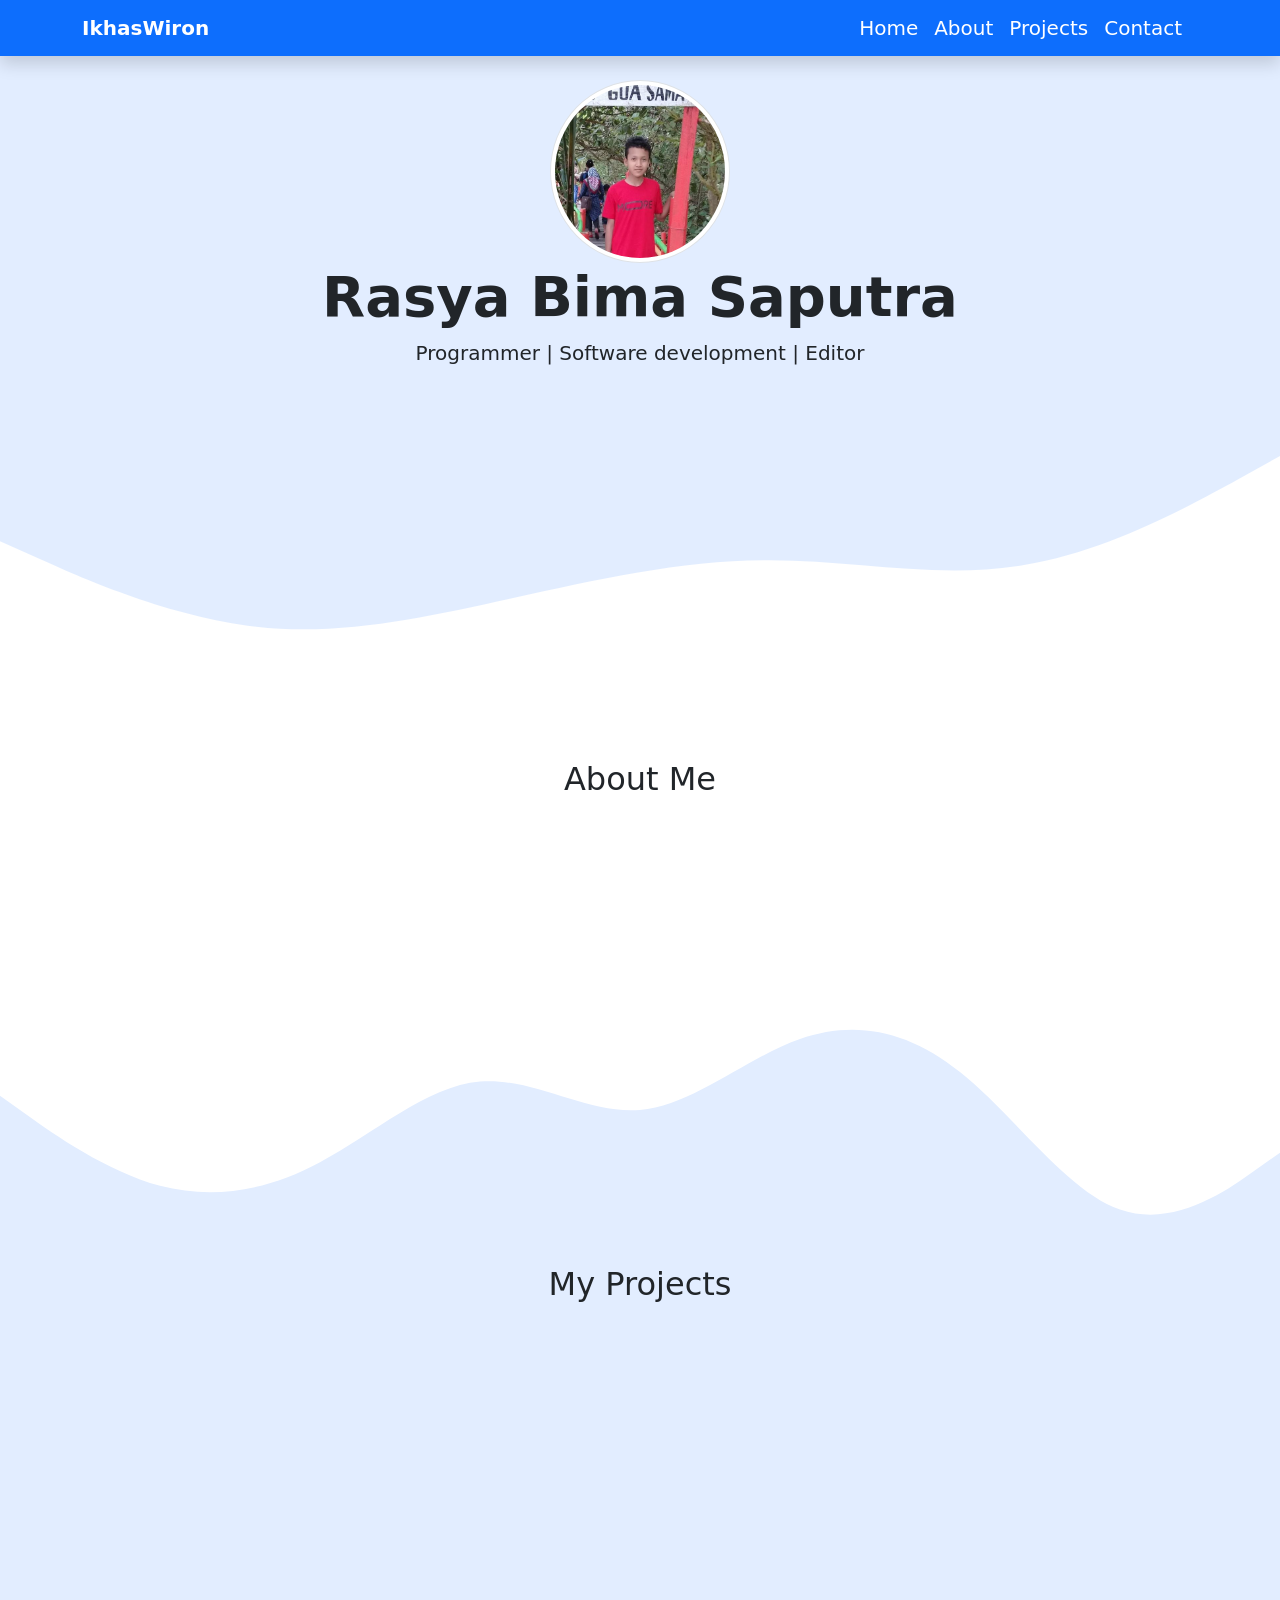
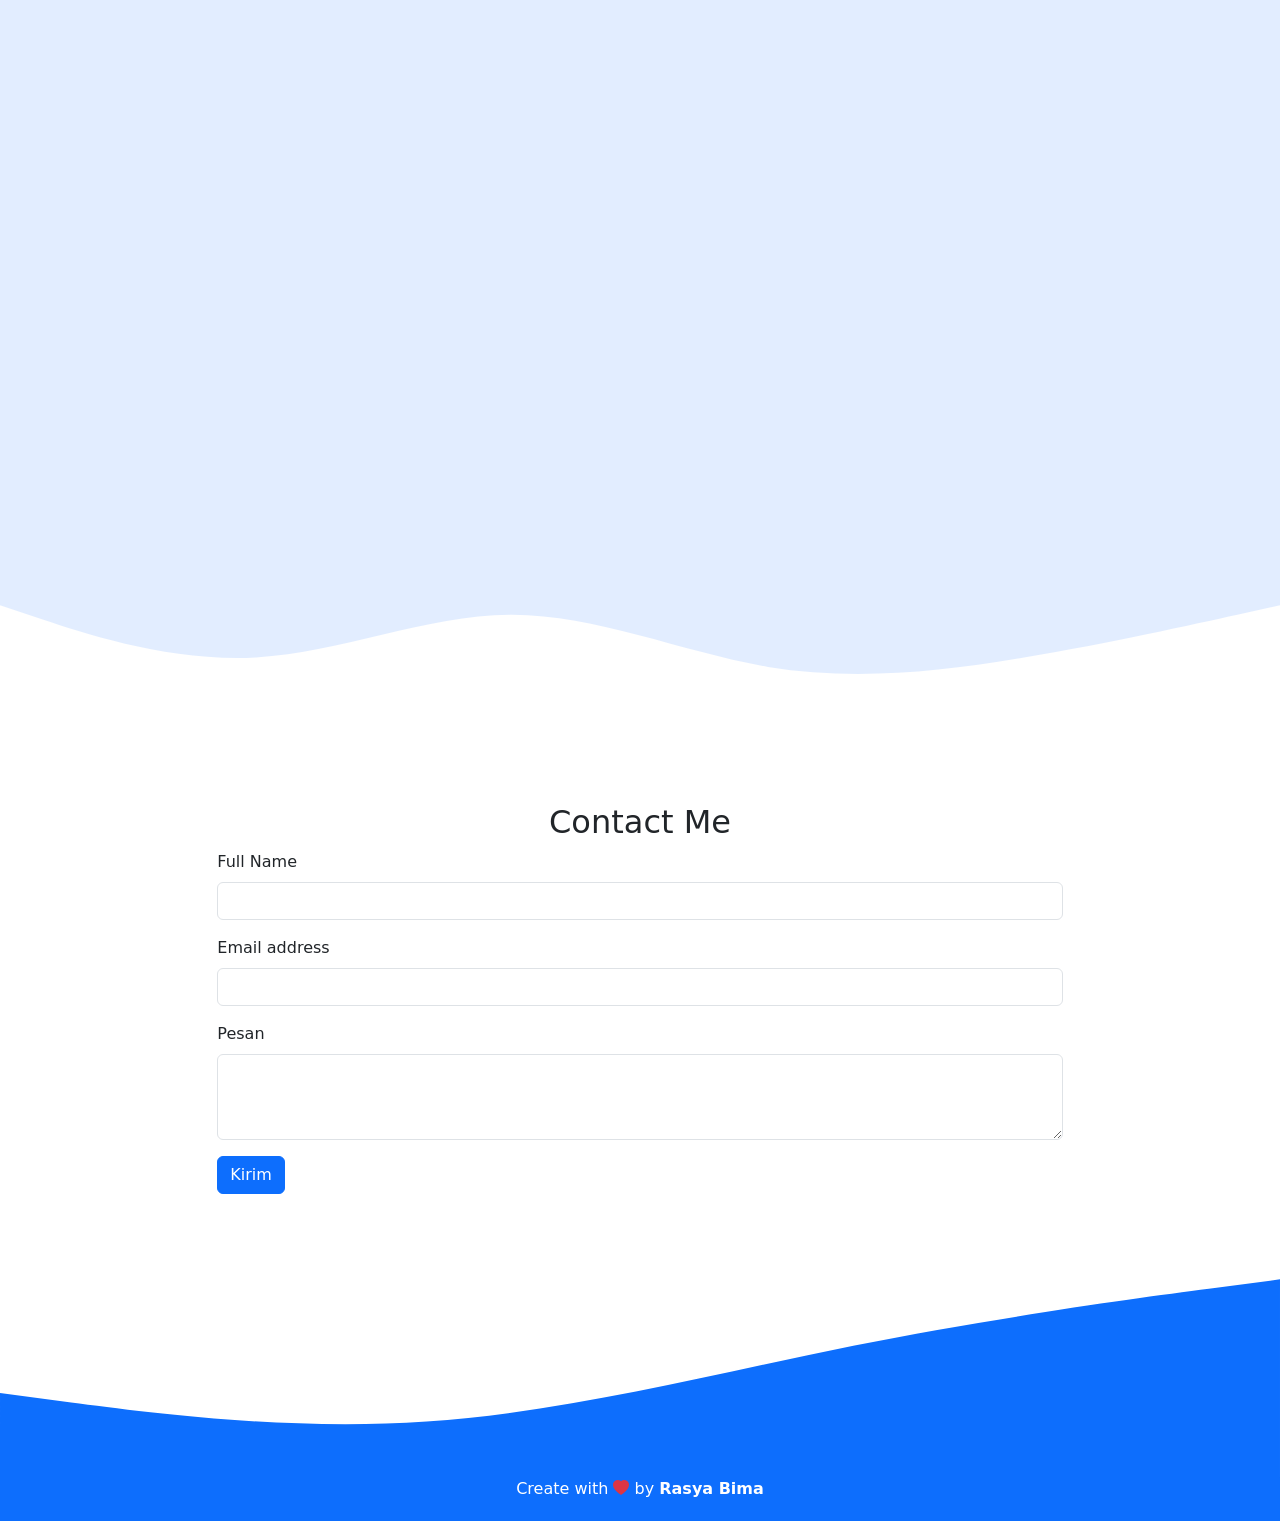
<file: index.html>
<!DOCTYPE html>
<html lang="en">
  <head>
    <meta charset="utf-8" />
    <meta name="viewport" content="width=device-width, initial-scale=1" />
    <title>My Portfolio | Rasya Bima</title>
    <link
      href="https://cdn.jsdelivr.net/npm/bootstrap@5.3.7/dist/css/bootstrap.min.css"
      rel="stylesheet"
      integrity="sha384-LN+7fdVzj6u52u30Kp6M/trliBMCMKTyK833zpbD+pXdCLuTusPj697FH4R/5mcr"
      crossorigin="anonymous"
    />

     <link rel="stylesheet" href="https://unpkg.com/aos@next/dist/aos.css" />

    <link rel="stylesheet" href="port.css" />

    <link
      rel="stylesheet"
      href="https://cdn.jsdelivr.net/npm/bootstrap-icons@1.13.1/font/bootstrap-icons.min.css"
    />
  </head>
  <body>
    <!-- navbar -->
    <nav
      class="navbar navbar-expand-lg bg-primary navbar-dark shadow fixed-top"
    >
      <div class="container">
        <a class="navbar-brand nav fw-bolder" href="#">IkhasWiron</a>
        <button
          class="navbar-toggler"
          type="button"
          data-bs-toggle="collapse"
          data-bs-target="#navbarNav"
          aria-controls="navbarNav"
          aria-expanded="false"
          aria-label="Toggle navigation"
        >
          <span class="navbar-toggler-icon"></span>
        </button>
        <div class="collapse navbar-collapse" id="navbarNav">
          <ul class="navbar-nav ms-auto">
            <!-- ms(margin startleft) -->
            <li class="nav-item">
              <a class="navbar-brand nav fw-light" aria-current="page" href="#"
                >Home</a
              >
            </li>
            <li class="nav-item">
              <a class="navbar-brand nav fw-light" href="#about">About</a>
            </li>
            <li class="nav-item">
              <a class="navbar-brand nav fw-light" href="#projek">Projects</a>
            </li>
            <li class="nav-item">
              <a class="navbar-brand nav fw-light" href="#contact">Contact</a>
            </li>
          </ul>
        </div>
      </div>
    </nav>

    <!-- navbar end -->

    <!-- jumbotron -->
    <section class="jumbotron text-center">
      <img
        src="img/12years old.jpg"
        alt="Rasya Bima Saputra"
        width="180"
        class="rounded-circle img-thumbnail" 
      />
      <!-- rounded-circle- membuat gambar menjadi bulat dan img-thumbnail membuat memiliki bingkai -->
      <h1 class="display-4 fw-semibold">Rasya Bima Saputra</h1>
      <p class="lead">Programmer | Software development | Editor</p>
      <br><br><br>
      <svg xmlns="http://www.w3.org/2000/svg" viewBox="0 0 1440 320">
        <path
          fill="#fff"
          fill-opacity="1"
          d="M0,96L48,117.3C96,139,192,181,288,192C384,203,480,181,576,160C672,139,768,117,864,117.3C960,117,1056,139,1152,122.7C1248,107,1344,53,1392,26.7L1440,0L1440,320L1392,320C1344,320,1248,320,1152,320C1056,320,960,320,864,320C768,320,672,320,576,320C480,320,384,320,288,320C192,320,96,320,48,320L0,320Z"
        ></path>
      </svg>
    </section>
    <!-- jumbotron end -->

    <!-- about  -->
    <section class="about height-200" id="about">
     
      <div class="container">
        <div class="row text-center mb-3">
          <div class="col">
            <h2  id="about">About Me</h2>
          </div>
        </div>
        <div class="row justify-content-center fs-8 text-center">
          <!-- fs - font-size -->
          <div class="col-md-6" data-aos="fade-up-right" data-aos-delay="500"  data-aos-duration="1000">
            <p>
              Lorem ipsum dolor sit amet consectetur adipisicing elit. Adipisci
              nihil reiciendis nostrum, voluptas iste aliquam error obcaecati
              fugiat sequi temporibus?
            </p>
          </div>
          <div class="col-md-6" data-aos="fade-up-left"  data-aos-delay="250"  data-aos-duration="1000" data-aos-once="false">
            <p>
              Lorem ipsum dolor sit amet consectetur, adipisicing elit.
              Temporibus et enim eum explicabo eius laborum repudiandae, quaerat
              delectus iure consequuntur at omnis asperiores. Fugit, minus
              illum.
            </p>
          </div>
        </div>
      </div>
      <br><br>
      
      <svg class="" xmlns="http://www.w3.org/2000/svg" viewBox="0 0 1440 320">
        <path
          fill="#e2edff"
          fill-opacity="1"
          d="M0,128L30,149.3C60,171,120,213,180,229.3C240,245,300,235,360,202.7C420,171,480,117,540,112C600,107,660,149,720,144C780,139,840,85,900,64C960,43,1020,53,1080,101.3C1140,149,1200,235,1260,256C1320,277,1380,235,1410,213.3L1440,192L1440,320L1410,320C1380,320,1320,320,1260,320C1200,320,1140,320,1080,320C1020,320,960,320,900,320C840,320,780,320,720,320C660,320,600,320,540,320C480,320,420,320,360,320C300,320,240,320,180,320C120,320,60,320,30,320L0,320Z"
        ></path>
      </svg>
    </section>
    <!-- about end -->

    <!-- project -->
    <section id="projek">
      <div class="container-md">
        <div class="row text-center mb-3">
          <div class="col">
            <h2>My Projects</h2>
          </div>
        </div>

        <div class="row d-flex justify-content-center text-center" >
          <div class="col-md-4 d-flex justify-content-center mb-3">
            <div class="card"  style="width: 18rem; height: auto" data-aos="flip-left" data-aos-delay="200">
              <img src="img/3.jpg" class="card-img" height="250" alt="..." />
              <div class="card-body">
                <p class="card-text">
                  Some quick example text to build on the card title and make up
                  the bulk of the card’s content.
                </p>
              </div>
            </div>
          </div>

          <div class="col-md-4 d-flex justify-content-center mb-3">
            <div class="card" style="width: 18rem; height: auto" data-aos="flip-right" data-aos-delay="250">
              <img src="img/1.jpg" class="card-img" height="250" alt="..." />
              <div class="card-body">
                <p class="card-text">
                  Some quick example text to build on the card title and make up
                  the bulk of the card’s content.
                </p>
              </div>
            </div>
          </div>

          <div class="col-md-4 d-flex justify-content-center mb-3">
            <div class="card" style="width: 18rem; height: auto" data-aos="flip-left" data-aos-delay="300">
              <img src="img/1.jpg" class="card-img" height="250" alt="..." />
              <div class="card-body">
                <p class="card-text">
                  Some quick example text to build on the card title and make up
                  the bulk of the card’s content.
                </p>
              </div>
            </div>
          </div>

          <div class="col-md-4 d-flex justify-content-center mb-3">
            <div class="card" style="width: 18rem; height: auto" data-aos="flip-up" data-aos-delay="350">
              <img src="img/5.jpg" class="card-img" height="250" alt="..." />
              <div class="card-body">
                <p class="card-text">
                  Some quick example text to build on the card title and make up
                  the bulk of the card’s content.
                </p>
              </div>
            </div>
          </div>

          <div class="col-md-4 d-flex justify-content-center mb-3">
            <div class="card" style="width: 18rem; height: auto"  data-aos="flip-down" data-aos-delay="400">
              <img src="img/4.jpg" class="card-img" height="250" alt="..." />
              <div class="card-body">
                <p class="card-text">
                  Some quick example text to build on the card title and make up
                  the bulk of the card’s content.
                </p>
              </div>
            </div>
          </div>
        </div>
      </div>
      <svg xmlns="http://www.w3.org/2000/svg" viewBox="0 0 1440 320">
        <path
          fill="#fff"
          fill-opacity="1"
          d="M0,96L48,112C96,128,192,160,288,154.7C384,149,480,107,576,106.7C672,107,768,149,864,165.3C960,181,1056,171,1152,154.7C1248,139,1344,117,1392,106.7L1440,96L1440,320L1392,320C1344,320,1248,320,1152,320C1056,320,960,320,864,320C768,320,672,320,576,320C480,320,384,320,288,320C192,320,96,320,48,320L0,320Z"
        ></path>
      </svg>
    </section>

    <!-- project end -->

    <!-- contact -->

    <section class="contact" id="contact">
      <div class="contaier">
        <div class="row text-center">
          <div class="col">
            <h2>Contact Me</h2>
          </div>
        </div>
        <div class="row justify-content-center">
          <div class="col-md-8">
            <div class="alert alert-success alert-dismissible fade show d-none my-alert" role="alert">
  <strong>Terimakasih!</strong> Pesan anda sudah kami terima
  <button type="button" class="btn-close" data-bs-dismiss="alert" aria-label="Close"></button>
</div>
            <form name="rbs-contact-form">
              <div class="mb-3">
                <label for="name" class="form-label">Full Name</label>
                <input
                  type="name"
                  class="form-control"
                  id="exampleInputEmail1"
                  aria-describedby="emailHelp"
                  name="nama"
                />
              </div>

              <div class="mb-3">
                <label for="exampleInputEmail1" class="form-label"
                  >Email address</label
                >
                <input
                  type="email"
                  class="form-control"
                  id="exampleInputEmail1"
                  aria-describedby="emailHelp"
                  name="email"
                />
              </div>

              <div class="mb-3">
                <label for="pesan" class="form-label">Pesan</label>
                <textarea
                  class="form-control"
                  id="exampleFormControlTextarea1"
                  rows="3"
                  name="pesan"
                ></textarea>
              </div>
              <button type="submit" class="btn btn-primary btn-kirim " >Kirim</button>

              <button class="btn btn-primary btn-loading d-none my-alert" type="button" disabled>
                <span
                  class="spinner-border spinner-border-sm"
                  aria-hidden="true"
                ></span>
                <span role="status">Loading...</span>
              </button>
            </form>
          </div>
        </div>
      </div>
      <svg xmlns="http://www.w3.org/2000/svg" viewBox="0 0 1440 320">
        <path
          fill="#0d6efd"
          fill-opacity="1"
          d="M0,224L80,234.7C160,245,320,267,480,256C640,245,800,203,960,170.7C1120,139,1280,117,1360,106.7L1440,96L1440,320L1360,320C1280,320,1120,320,960,320C800,320,640,320,480,320C320,320,160,320,80,320L0,320Z"
        ></path>
      </svg>
    </section>
    <!-- contact end-->

    <!-- footer -->
    <footer
      class="bg-primary text-white text-center pb-1 justify-content-center"
      id="contact"
    >
      <p>
        Create with <i class="bi bi-heart-fill text-danger"></i> by
        <a href="#" class="fw-bold text-white text-decoration-none"
          >Rasya Bima</a
        >
      </p>
    </footer>
    <!-- footer end -->

    <script
      src="https://cdn.jsdelivr.net/npm/bootstrap@5.3.7/dist/js/bootstrap.bundle.min.js"
      integrity="sha384-ndDqU0Gzau9qJ1lfW4pNLlhNTkCfHzAVBReH9diLvGRem5+R9g2FzA8ZGN954O5Q"
      crossorigin="anonymous"
    ></script>

    <script>
      const scriptURL =
        "https://script.google.com/macros/s/AKfycbznmgR30E68z4jUDHGGW85Sp-dE0OzpGkA8oR3y0rC6tToLHxYJuCTLK79a7-X0htcyHw/exec";
      const form = document.forms["rbs-contact-form"];
      const btnKirim = document.querySelector('.btn-kirim');
      const btnLoading = document.querySelector('.btn-loading');
      const myAlert = document.querySelector('.my-alert');

      form.addEventListener("submit", (e) => {
        e.preventDefault();
        // ketika tombol submit di klik
        // selama belum success tampilkan tombol loading dan tombol kirim hilang
        btnLoading.classList.toggle('d-none');
        btnKirim.classList.toggle('d-none');

        fetch(scriptURL, { method: "POST", body: new FormData(form) })
          .then((response) => {
            // tampilkan tombol kirim
             btnLoading.classList.toggle('d-none');
        btnKirim.classList.toggle('d-none');
            // tampilkan alert
            myAlert.classList.toggle('d-none');
            // reset
            form.reset();
            console.log("Success!", response)
          })
          .catch((error) => console.error("Error!", error.message));
      });
    </script>

      <script src="https://unpkg.com/aos@next/dist/aos.js"></script>
  <script>
    AOS.init();
  </script>

  </body>
</html>
</file>
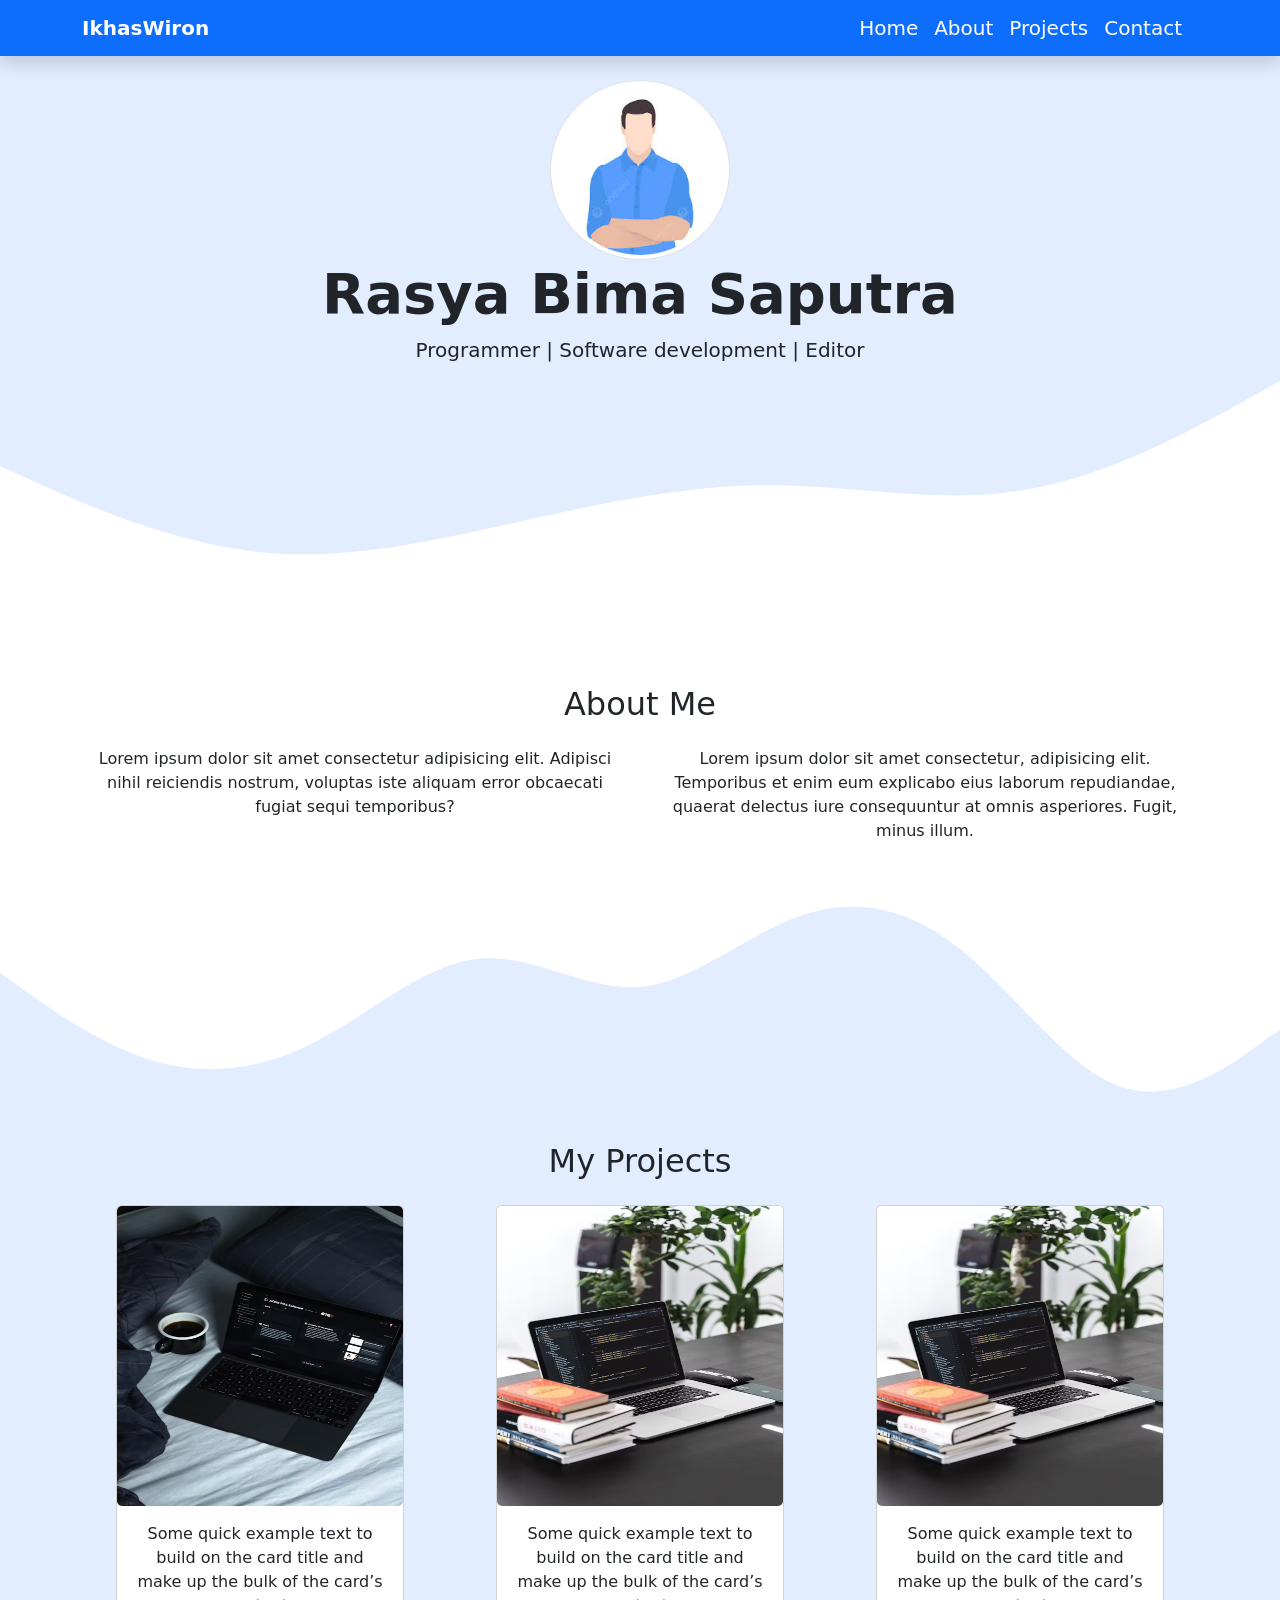
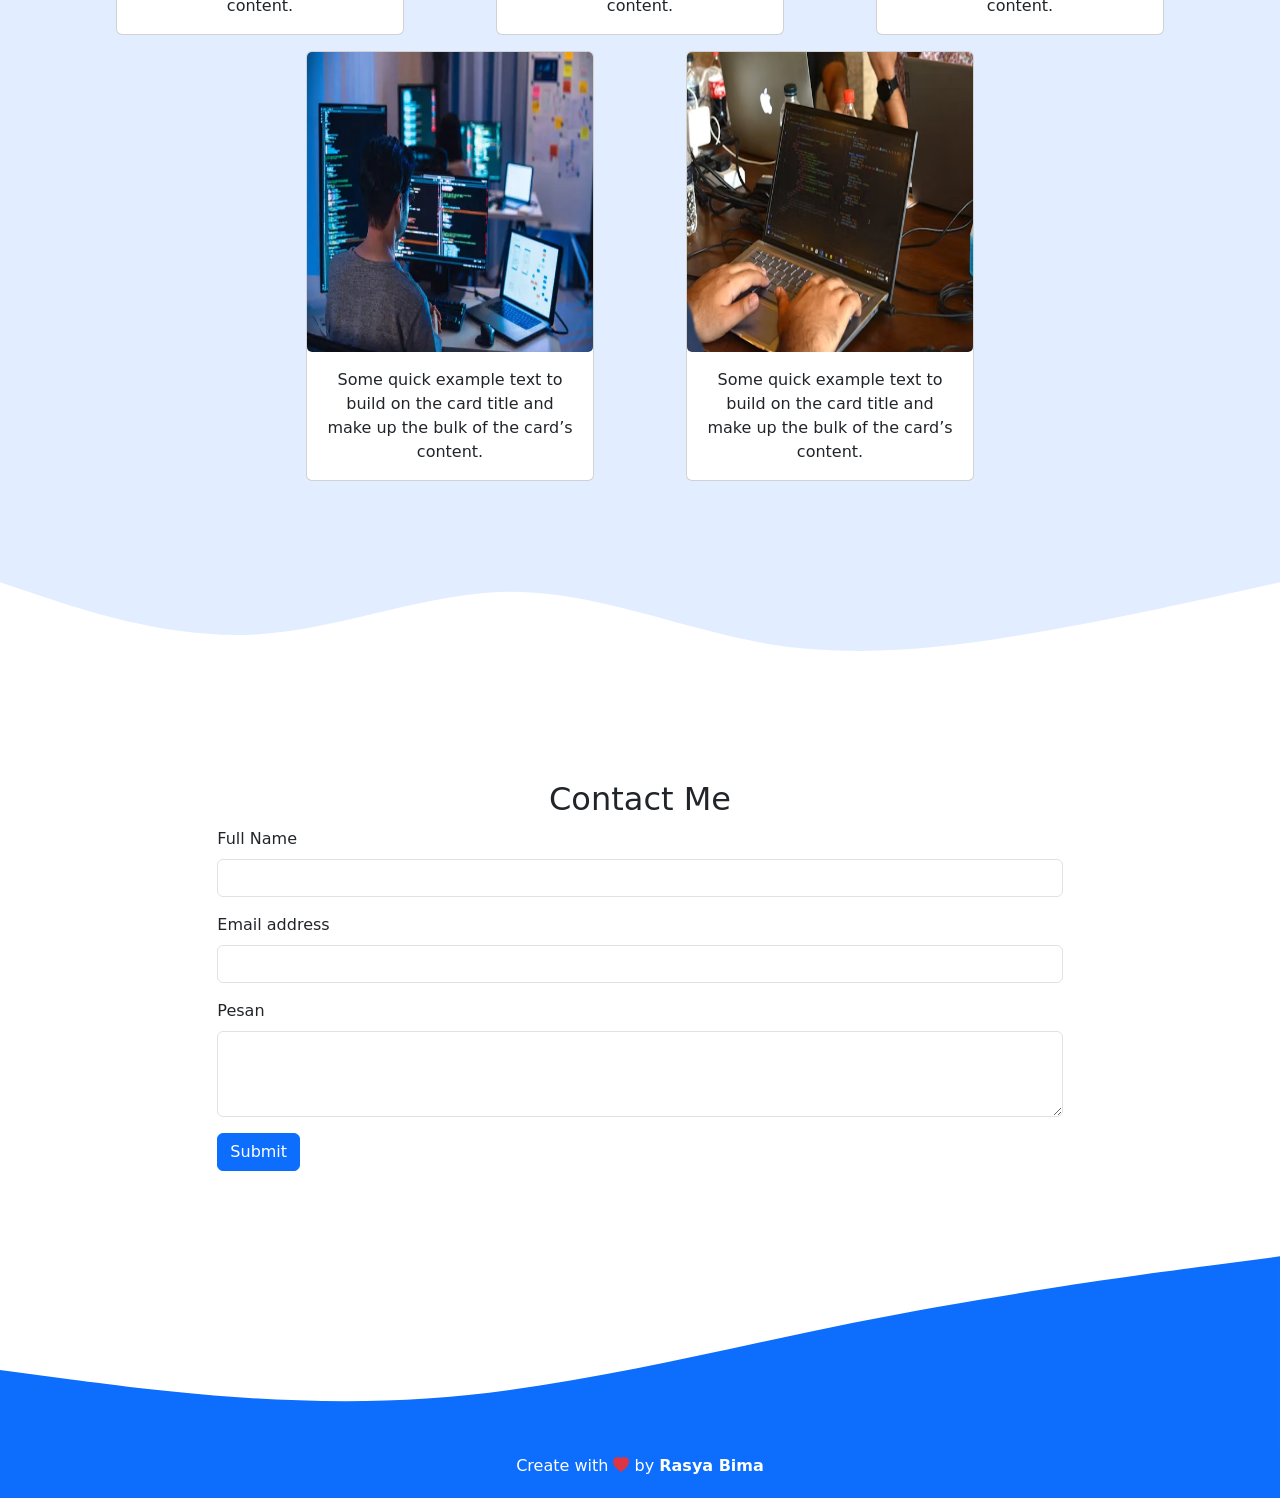
<file: portofolio.html>
<!DOCTYPE html>
<html lang="en">
  <head>
    <meta charset="utf-8" />
    <meta name="viewport" content="width=device-width, initial-scale=1" />
    <title>My Portfolio | Rasya Bima</title>
    <link
      href="https://cdn.jsdelivr.net/npm/bootstrap@5.3.7/dist/css/bootstrap.min.css"
      rel="stylesheet"
      integrity="sha384-LN+7fdVzj6u52u30Kp6M/trliBMCMKTyK833zpbD+pXdCLuTusPj697FH4R/5mcr"
      crossorigin="anonymous"
    />
    <link rel="stylesheet" href="port.css" />

    <link
      rel="stylesheet"
      href="https://cdn.jsdelivr.net/npm/bootstrap-icons@1.13.1/font/bootstrap-icons.min.css"
    />
  </head>
  <body>
    <!-- navbar -->
    <nav
      class="navbar navbar-expand-lg bg-primary navbar-dark shadow fixed-top"
    >
      <div class="container">
        <a class="navbar-brand nav fw-bolder" href="#">IkhasWiron</a>
        <button
          class="navbar-toggler"
          type="button"
          data-bs-toggle="collapse"
          data-bs-target="#navbarNav"
          aria-controls="navbarNav"
          aria-expanded="false"
          aria-label="Toggle navigation"
        >
          <span class="navbar-toggler-icon"></span>
        </button>
        <div class="collapse navbar-collapse" id="navbarNav">
          <ul class="navbar-nav ms-auto">
            <!-- ms(margin startleft) -->
            <li class="nav-item">
              <a class="navbar-brand nav fw-light" aria-current="page" href="#"
                >Home</a
              >
            </li>
            <li class="nav-item">
              <a class="navbar-brand nav fw-light" href="#about">About</a>
            </li>
            <li class="nav-item">
              <a class="navbar-brand nav fw-light" href="#projek">Projects</a>
            </li>
            <li class="nav-item">
              <a class="navbar-brand nav fw-light" href="#contact">Contact</a>
            </li>
          </ul>
        </div>
      </div>
    </nav>

    <!-- navbar end -->

    <!-- jumbotron -->
    <section class="jumbotron text-center">
      <img
        src="img/vektor.jpg"
        alt="Rasya Bima Saputra"
        width="180"
        class="rounded-circle img-thumbnail"
      />
      <!-- rounded-circle- membuat gambar menjadi bulat dan img-thumbnail membuat memiliki bingkai -->
      <h1 class="display-4 fw-semibold">Rasya Bima Saputra</h1>
      <p class="lead">Programmer | Software development | Editor</p>
      <svg xmlns="http://www.w3.org/2000/svg" viewBox="0 0 1440 320">
        <path
          fill="#fff"
          fill-opacity="1"
          d="M0,96L48,117.3C96,139,192,181,288,192C384,203,480,181,576,160C672,139,768,117,864,117.3C960,117,1056,139,1152,122.7C1248,107,1344,53,1392,26.7L1440,0L1440,320L1392,320C1344,320,1248,320,1152,320C1056,320,960,320,864,320C768,320,672,320,576,320C480,320,384,320,288,320C192,320,96,320,48,320L0,320Z"
        ></path>
      </svg>
    </section>
    <!-- jumbotron end -->

    <!-- about  -->
    <section class="about" id="about">
      <div class="container">
        <div class="row text-center mb-3">
          <div class="col">
            <h2>About Me</h2>
          </div>
        </div>
        <div class="row justify-content-center fs-8 text-center">
          <!-- fs - font-size -->
          <div class="col-md-6">
            <p>
              Lorem ipsum dolor sit amet consectetur adipisicing elit. Adipisci
              nihil reiciendis nostrum, voluptas iste aliquam error obcaecati
              fugiat sequi temporibus?
            </p>
          </div>
          <div class="col-md-6">
            <p>
              Lorem ipsum dolor sit amet consectetur, adipisicing elit.
              Temporibus et enim eum explicabo eius laborum repudiandae, quaerat
              delectus iure consequuntur at omnis asperiores. Fugit, minus
              illum.
            </p>
          </div>
        </div>
      </div>
      <svg xmlns="http://www.w3.org/2000/svg" viewBox="0 0 1440 320">
        <path
          fill="#e2edff"
          fill-opacity="1"
          d="M0,128L30,149.3C60,171,120,213,180,229.3C240,245,300,235,360,202.7C420,171,480,117,540,112C600,107,660,149,720,144C780,139,840,85,900,64C960,43,1020,53,1080,101.3C1140,149,1200,235,1260,256C1320,277,1380,235,1410,213.3L1440,192L1440,320L1410,320C1380,320,1320,320,1260,320C1200,320,1140,320,1080,320C1020,320,960,320,900,320C840,320,780,320,720,320C660,320,600,320,540,320C480,320,420,320,360,320C300,320,240,320,180,320C120,320,60,320,30,320L0,320Z"
        ></path>
      </svg>
    </section>
    <!-- about end -->

    <!-- project -->
    <section id="projek">
      <div class="container-md">
        <div class="row text-center mb-3">
          <div class="col">
            <h2>My Projects</h2>
          </div>
        </div>
        <div class="row d-flex justify-content-center text-center">
          <div class="col-md-4 d-flex justify-content-center mb-3">
            <div class="card" style="width: 18rem; height: auto">
              <img src="img/3.jpg" class="card-img" height="300" alt="..." />
              <div class="card-body">
                <p class="card-text">
                  Some quick example text to build on the card title and make up
                  the bulk of the card’s content.
                </p>
              </div>
            </div>
          </div>

          <div class="col-md-4 d-flex justify-content-center mb-3">
            <div class="card" style="width: 18rem; height: auto">
              <img src="img/1.jpg" class="card-img" height="300" alt="..." />
              <div class="card-body">
                <p class="card-text">
                  Some quick example text to build on the card title and make up
                  the bulk of the card’s content.
                </p>
              </div>
            </div>
          </div>

          <div class="col-md-4 d-flex justify-content-center mb-3">
            <div class="card" style="width: 18rem; height: auto">
              <img src="img/1.jpg" class="card-img" height="300" alt="..." />
              <div class="card-body">
                <p class="card-text">
                  Some quick example text to build on the card title and make up
                  the bulk of the card’s content.
                </p>
              </div>
            </div>
          </div>

          <div class="col-md-4 d-flex justify-content-center mb-3">
            <div class="card" style="width: 18rem; height: auto">
              <img src="img/5.jpg" class="card-img" height="300" alt="..." />
              <div class="card-body">
                <p class="card-text">
                  Some quick example text to build on the card title and make up
                  the bulk of the card’s content.
                </p>
              </div>
            </div>
          </div>

          <div class="col-md-4 d-flex justify-content-center mb-3">
            <div class="card" style="width: 18rem; height: auto">
              <img src="img/4.jpg" class="card-img" height="300" alt="..." />
              <div class="card-body">
                <p class="card-text">
                  Some quick example text to build on the card title and make up
                  the bulk of the card’s content.
                </p>
              </div>
            </div>
          </div>
        </div>
      </div>
      <svg xmlns="http://www.w3.org/2000/svg" viewBox="0 0 1440 320">
        <path
          fill="#fff"
          fill-opacity="1"
          d="M0,96L48,112C96,128,192,160,288,154.7C384,149,480,107,576,106.7C672,107,768,149,864,165.3C960,181,1056,171,1152,154.7C1248,139,1344,117,1392,106.7L1440,96L1440,320L1392,320C1344,320,1248,320,1152,320C1056,320,960,320,864,320C768,320,672,320,576,320C480,320,384,320,288,320C192,320,96,320,48,320L0,320Z"
        ></path>
      </svg>
    </section>

    <!-- project end -->

    <!-- contact -->

    <section class="contact" id="contact">
      <div class="contaier">
        <div class="row text-center">
          <div class="col">
            <h2>Contact Me</h2>
          </div>
        </div>
        <div class="row justify-content-center">
          <div class="col-md-8">
            <form>
              <div class="mb-3">
                <label for="name" class="form-label">Full Name</label>
                <input
                  type="name"
                  class="form-control"
                  id="exampleInputEmail1"
                  aria-describedby="emailHelp"
                />
              </div>

              <div class="mb-3">
                <label for="exampleInputEmail1" class="form-label"
                  >Email address</label
                >
                <input
                  type="email"
                  class="form-control"
                  id="exampleInputEmail1"
                  aria-describedby="emailHelp"
                />
              </div>

              <div class="mb-3">
                <label for="pesan" class="form-label">Pesan</label>
                <textarea
                  class="form-control"
                  id="exampleFormControlTextarea1"
                  rows="3"
                ></textarea>
              </div>

              <button type="submit" class="btn btn-primary">Submit</button>
            </form>
          </div>
        </div>
      </div>
      <svg xmlns="http://www.w3.org/2000/svg" viewBox="0 0 1440 320">
        <path
          fill="#0d6efd"
          fill-opacity="1"
          d="M0,224L80,234.7C160,245,320,267,480,256C640,245,800,203,960,170.7C1120,139,1280,117,1360,106.7L1440,96L1440,320L1360,320C1280,320,1120,320,960,320C800,320,640,320,480,320C320,320,160,320,80,320L0,320Z"
        ></path>
      </svg>
    </section>
    <!-- contact end-->

    <!-- footer -->
    <footer class="bg-primary text-white text-center pb-1" id="contact">
      <p>
        Create with <i class="bi bi-heart-fill text-danger"></i> by
        <a href="#" class="fw-bold text-white text-decoration-none"
          >Rasya Bima</a
        >
      </p>
    </footer>
    <!-- footer end -->

    <script
      src="https://cdn.jsdelivr.net/npm/bootstrap@5.3.7/dist/js/bootstrap.bundle.min.js"
      integrity="sha384-ndDqU0Gzau9qJ1lfW4pNLlhNTkCfHzAVBReH9diLvGRem5+R9g2FzA8ZGN954O5Q"
      crossorigin="anonymous"
    ></script>
  </body>
</html>
</file>
<file: port.css>
* {
  box-sizing: border-box;
}

body {
  margin: 0;
  padding: 0;
  overflow-x: hidden;
}

.about {
  margin-top: 20px;
}

svg {
  max-width: 100%;
  margin-bottom: -1px;
}

.jumbotron {
  padding-top: 5rem;
  background-color: #e2edff;
}

.nav {
  border-bottom-left-radius: 20px;
}
.nav:hover {
  color: black;
  transition: 1s;
}

#projek {
  background-color: #e2edff;
}

.svg {
  margin-bottom: -1px;
  border-bottom: px solid rgb(255, 255, 255);
}
</file>
